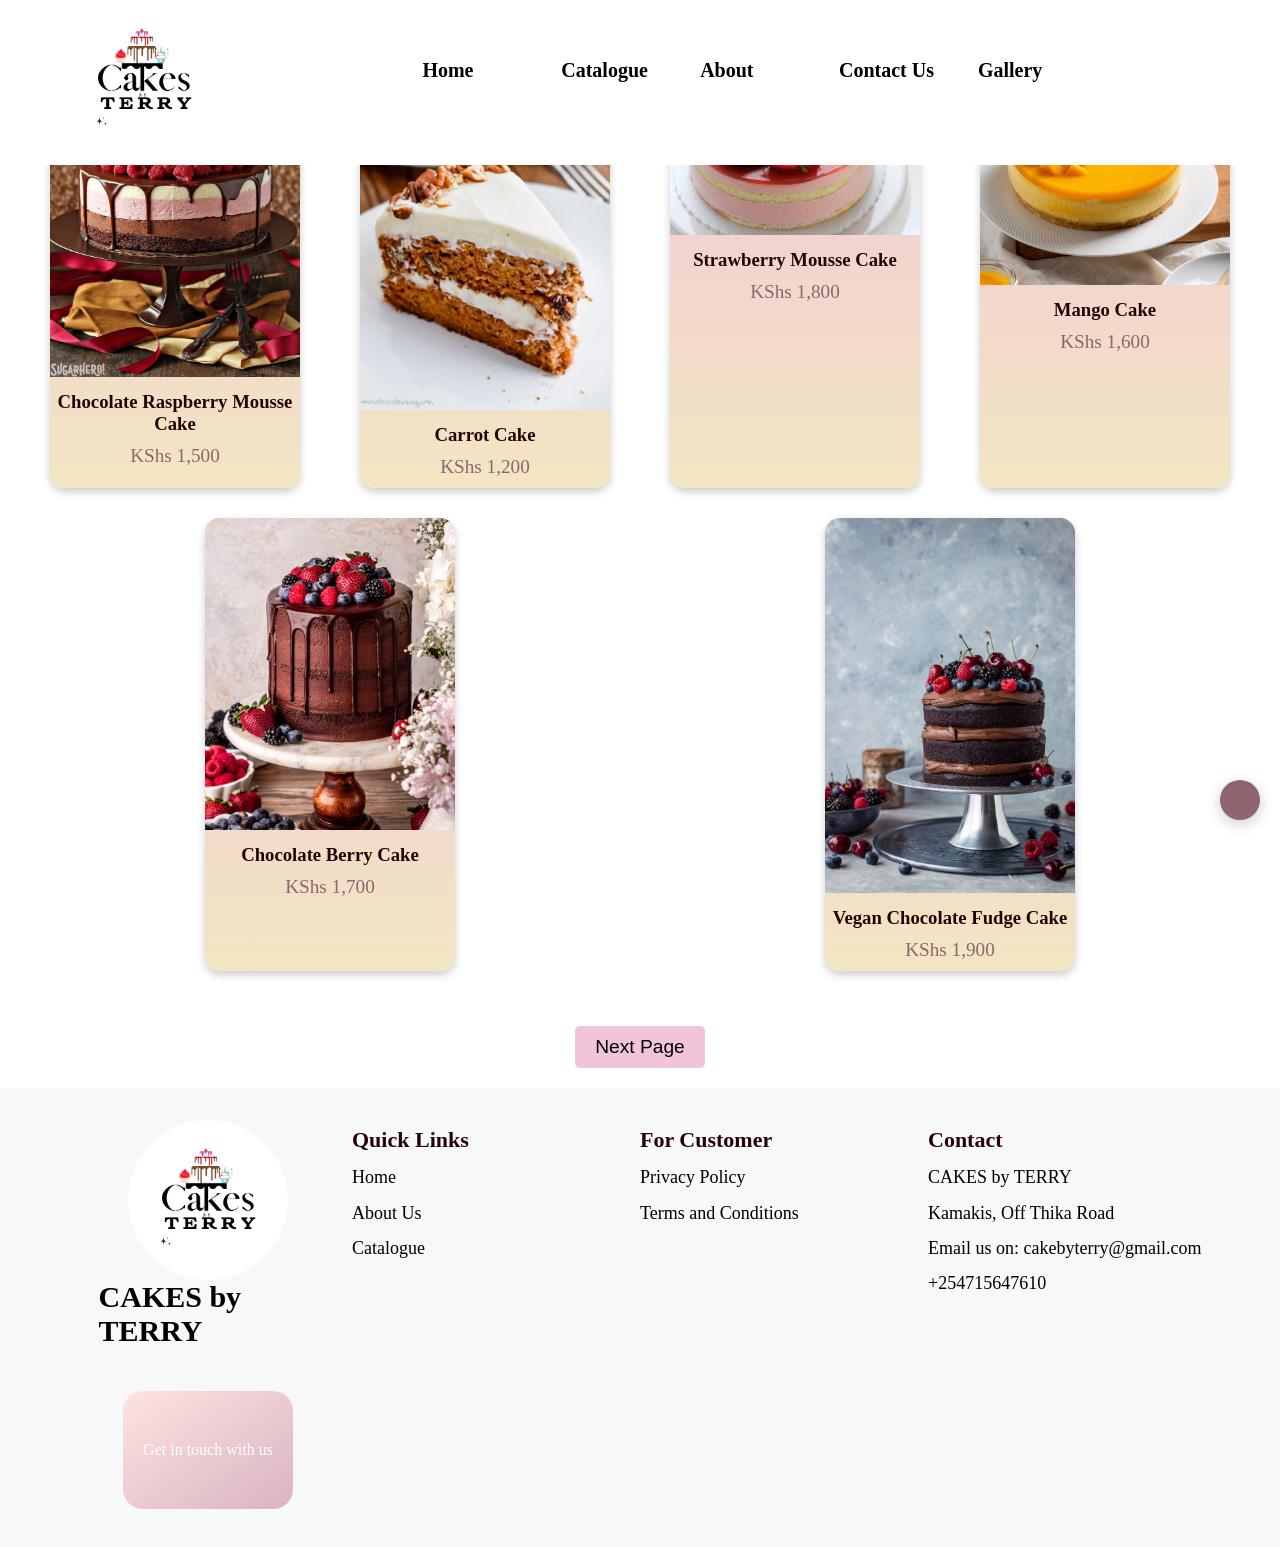
<file: gallery.html>
<!DOCTYPE html>
<html lang="en">
<head>
    <meta charset="UTF-8">
    <meta name="viewport" content="width=device-width, initial-scale=1.0">
    <title>Gallery - CAKES by TERRY</title>
    <link rel="stylesheet" href="style.css">
    <style>
        .gallery-container {
            display: flex;
            flex-wrap: wrap;
            justify-content: space-around;
            padding: 20px;
        }
        .gallery-card {
            background: linear-gradient(to bottom, #F2C4DA, #F2E6C2);
            border-radius: 15px;
            margin: 15px;
            width: 250px; /* Reduced size */
            overflow: hidden;
            box-shadow: 0 4px 8px rgba(0, 0, 0, 0.2);
            transition: transform 0.3s;
        }
        .gallery-card:hover {
            transform: scale(1.05);
        }
        .gallery-card img {
            width: 100%;
            height: auto;
        }
        .gallery-card h3 {
            text-align: center;
            font-family: 'Playful', cursive;
            color: #260303;
            margin: 10px 0;
        }
        .gallery-card p {
            text-align: center;
            font-size: 1.2rem;
            color: #8C656F;
            margin: 10px 0;
        }
        .fixed-navbar {
            position: fixed;
            top: 0;
            width: 100%;
            background-color: white;
            z-index: 1000;
        }
        .next-page-button {
            display: block;
            margin: 20px auto;
            padding: 10px 20px;
            background-color: #F2C4DA;
            border: none;
            border-radius: 5px;
            cursor: pointer;
            font-size: 1.2rem;
        }
    </style>
</head>
<body>
    <header class="fixed-navbar">
        <a href="#"><img id="logo" src="./CakesByTerryLogo.jpeg" alt="CAKES by TERRY"></a>
        <nav>
            <ul>
                <li class="nav-links"><a class="links" href="index.html">Home</a></li>
                <li class="nav-links"><a class="links" href="#Catalogue">Catalogue</a></li>
                <li class="nav-links"><a class="links" href="#home">About</a></li>
                <li class="nav-links"><a class="links" href="#contact-us">Contact Us</a></li>
                <li class="nav-links"><a class="links" href="gallery.html">Gallery</a></li>
            </ul>
        </nav>
    </header>
    <div class="gallery-container">
        <div class="gallery-card">
            <img src="images/cakes/Chocolate Raspberry Mousse Cake.jpeg" alt="Chocolate Raspberry Mousse Cake">
            <h3>Chocolate Raspberry Mousse Cake</h3>
            <p>KShs 1,500</p>
        </div>
        <div class="gallery-card">
            <img src="images/cakes/Carrot Cake.jpeg" alt="Carrot Cake">
            <h3>Carrot Cake</h3>
            <p>KShs 1,200</p>
        </div>
        <div class="gallery-card">
            <img src="images/cakes/Strawberry Mousse Cake.jpeg" alt="Strawberry Mousse Cake">
            <h3>Strawberry Mousse Cake</h3>
            <p>KShs 1,800</p>
        </div>
        <div class="gallery-card">
            <img src="images/cakes/Mango Cake.jpeg" alt="Mango Cake">
            <h3>Mango Cake</h3>
            <p>KShs 1,600</p>
        </div>
        <div class="gallery-card">
            <img src="images/cakes/Chocolate Berry Cake.jpeg" alt="Chocolate Berry Cake">
            <h3>Chocolate Berry Cake</h3>
            <p>KShs 1,700</p>
        </div>
        <div class="gallery-card">
            <img src="images/cakes/Vegan Chocolate Fudge Cake.jpeg" alt="Vegan Chocolate Fudge Cake">
            <h3>Vegan Chocolate Fudge Cake</h3>
            <p>KShs 1,900</p>
        </div>
    </div>
    <button class="next-page-button" onclick="loadMoreCards()">Next Page</button>
    <div class="floating-chatbot">
        <div class="chat-icon">
            <i class="fa-solid fa-comments"></i>
        </div>
        <div class="chat-window" style="display: none;">
            <div class="chat-header">
                <h4>Chat with us!</h4>
                <button class="close-chat">X</button>
            </div>
            <div class="chat-body">
                <p>Hello! How can we help you today?</p>
            </div>
            <input type="text" placeholder="Type your message..." />
        </div>
    </div>
    <footer>
        <div class="footer-div main-footer-div">
            <img id="logo" src="./CakesByTerryLogo.jpeg" alt="CAKES by TERRY">
            <h4>CAKES by TERRY</h4>
            <div class="icon-collections">
                <div class="icon">
                    <a target="_blank" href="https://www.tiktok.com/@cakesbyterry">
                        <i class="fa-brands fa-tiktok brands"></i>
                    </a>
                </div>
                <div class="icon">
                    <a target="_blank" href="https://www.facebook.com/terriey.mike">
                        <i class="fa-brands fa-facebook-f brands"></i>
                    </a>
                </div>
                <div class="icon">
                    <a target="_blank" href="https://www.instagram.com/cakesbyterry/p/DCmmBsPuMpA/">
                        <i class="fa-brands fa-instagram brands"></i>
                    </a>
                </div>
                <div class="icon">
                    <a target="_blank" href="https://wa.me/254715647610">
                        <i class="fa-brands fa-whatsapp brands"></i>
                    </a>
                </div>
                <div class="icon">
                    <a target="_blank" href="mailto:cakebyterry@gmail.com">
                        <i class="fa-regular fa-envelope brands"></i>
                    </a>
                </div>
            </div>
            <a id="contact-us" class="cart contact-us" href="#contact-us">Get in touch with us</a>
        </div>
        <div class="footer-div">
            <li class=" main">Quick Links</li>
            <li><a href="#home">Home</a></li>
            <li><a href="#home">About Us</a></li>
            <li><a href="/cakes.pdf" target="_blank">Catalogue</a></li> 
        </div>
        <div class="footer-div">
            <li class=" main">For Customer</li>
            <li><a href="privacy-policy.html" target="_blank">Privacy Policy</a></li>
            <li><a href="terms-and-conditions.html" target="_blank">Terms and Conditions</a></li>
        </div>
        <div class="footer-div">
            <li class="main">Contact</li>
            <li><i class="fa-solid fa-cake-candles cake-icon"></i> <span class="highlight">CAKES by TERRY</span></li>
            <li><i class="fa-solid fa-location-dot location-icon"></i> Kamakis, Off Thika Road</li>
            <li><i class="fa-solid fa-envelope email-icon"></i> Email us on: <a href="mailto: cakebyterry@gmail.com" class="highlight">cakebyterry@gmail.com</a></li>
            <li><i class="fa-solid fa-phone phone-icon"></i> <a href="tel:+254715647610" class="highlight">+254715647610</a></li>
        </div>
    </footer>
    <script>
        document.addEventListener('DOMContentLoaded', function() {
            const chatIcon = document.querySelector('.chat-icon');
            const chatWindow = document.querySelector('.chat-window');
            const closeChatButton = document.querySelector('.close-chat');

            chatIcon.addEventListener('click', function() {
                chatWindow.style.display = chatWindow.style.display === 'none' ? 'block' : 'none';
            });

            closeChatButton.addEventListener('click', function() {
                chatWindow.style.display = 'none';
            });
        });

        function loadMoreCards() {
            // Logic to load more cards (3 additional cards)
            const newCards = `
                <div class="gallery-card">
                    <img src="images/cakes/White Chocolate Blueberry Cheesecake.jpeg" alt="White Chocolate Blueberry Cheesecake">
                    <h3>White Chocolate Blueberry Cheesecake</h3>
                    <p>KShs 2,000</p>
                </div>
                <div class="gallery-card">
                    <img src="images/cakes/Simple Chocolate Fudge Cake.jpeg" alt="Simple Chocolate Fudge Cake">
                    <h3>Simple Chocolate Fudge Cake</h3>
                    <p>KShs 1,800</p>
                </div>
                <div class="gallery-card">
                    <img src="images/cakes/Chocolate Berry Cake.jpeg" alt="Chocolate Berry Cake">
                    <h3>Chocolate Berry Cake</h3>
                    <p>KShs 1,700</p>
                </div>
            `;
            document.querySelector('.gallery-container').insertAdjacentHTML('beforeend', newCards);
        }
    </script>
</body>
</html>
</file>
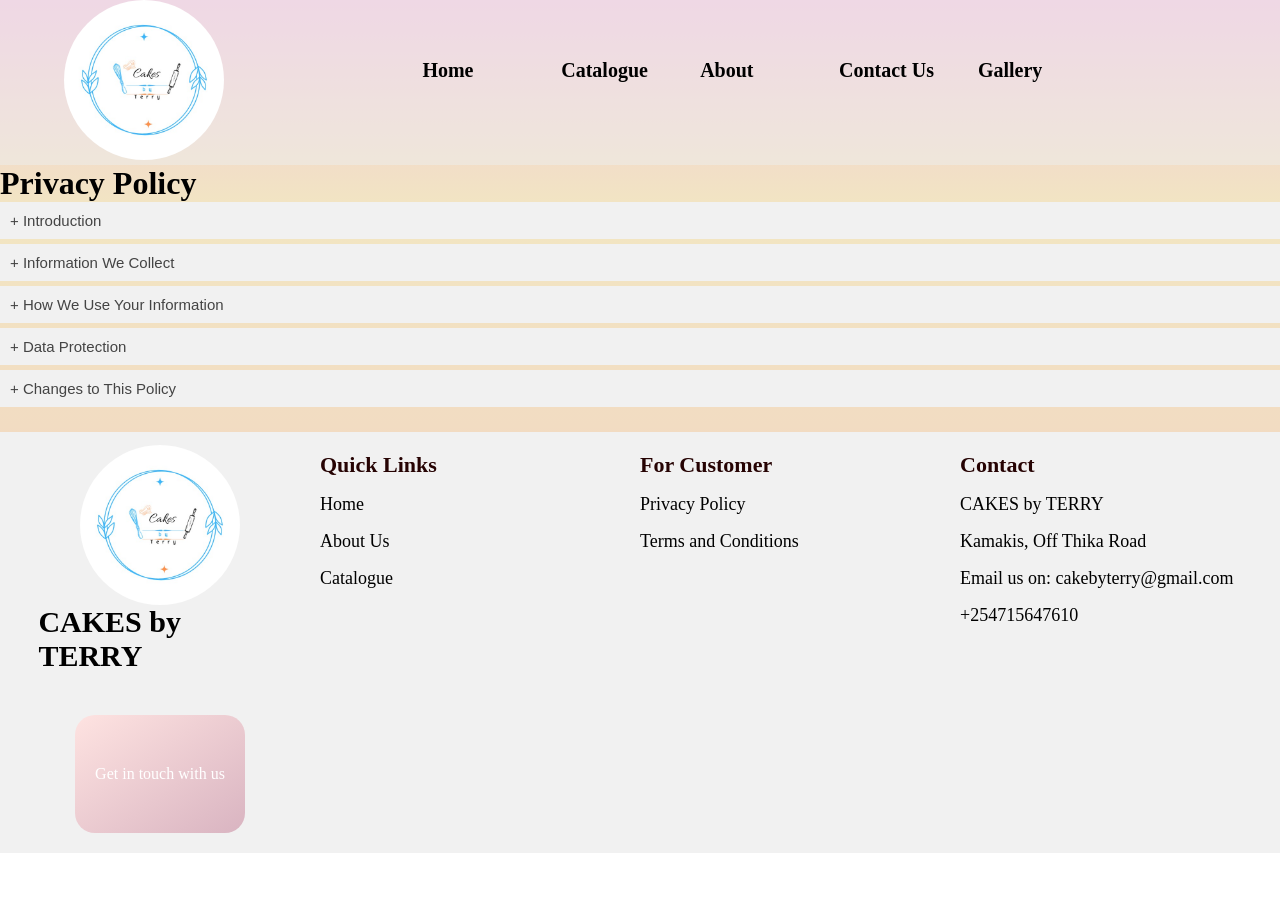
<file: privacy-policy.html>
<!DOCTYPE html>
<html lang="en">
<head>
    <meta charset="UTF-8">
    <meta name="viewport" content="width=device-width, initial-scale=1.0">
    <title>Privacy Policy - CAKES by TERRY</title>
    <link rel="stylesheet" href="./style.css">
    <style>
        .collapsible {
            background-color: #f1f1f1;
            color: #444;
            cursor: pointer;
            padding: 10px;
            width: 100%;
            border: none;
            text-align: left;
            outline: none;
            font-size: 15px;
            transition: background-color 0.3s ease;
            margin-bottom: 5px; /* Space between buttons */
        }

        .active, .collapsible:hover {
            background-color: #ccc;
        }

        .content {
            padding: 0 18px;
            display: none;
            overflow: hidden;
            background-color: #f9f9f9;
            margin-bottom: 10px; /* Space below content */
        }

        footer {
            margin-top: 20px; /* Space above footer */
            padding: 20px 0; /* Padding for footer */
            background-color: #f1f1f1; /* Footer background */
        }
    </style>
</head>
<body>
    <div id="container">
        <header>
            <a href="#"><img id="logo" src="./images/logo.jpeg" alt="CAKES by TERRY"></a>
            <nav>
                <ul>
                    <li class="nav-links"><a class="links" href="#home">Home</a></li>
                    <li class="nav-links"><a class="links" href="#Catalogue">Catalogue</a></li>
                    <li class="nav-links"><a class="links" href="#home">About</a></li>
                    <li class="nav-links"><a class="links" href="#contact-us">Contact Us</a></li>
                    <li class="nav-links"><a class="links" href="#home">Gallery</a></li>
                </ul>
            </nav>
        </header>
        <main>
            <h1>Privacy Policy</h1>
            <button class="collapsible">+ Introduction</button>
            <div class="content">
                <p>This Privacy Policy explains how we collect, use, and protect your information when you visit our website.</p>
            </div>
            <button class="collapsible">+ Information We Collect</button>
            <div class="content">
                <p>We may collect personal information such as your name, email address, and contact details when you place an order or contact us.</p>
            </div>
            <button class="collapsible">+ How We Use Your Information</button>
            <div class="content">
                <p>Your information may be used to process your orders, improve our services, and communicate with you.</p>
            </div>
            <button class="collapsible">+ Data Protection</button>
            <div class="content">
                <p>We take appropriate security measures to protect your personal information from unauthorized access or disclosure.</p>
            </div>
            <button class="collapsible">+ Changes to This Policy</button>
            <div class="content">
                <p>We may update this Privacy Policy from time to time. We will notify you of any changes by posting the new policy on this page.</p>
            </div>
        </main>
        <footer>
            <div class="footer-div main-footer-div">
                <img id="logo" src="./images/logo.jpeg" alt="CAKES by TERRY">
                <h4>CAKES by TERRY</h4>
                <div class="icon-collections">
                    <div class="icon">
                        <a target="_blank" href="https://www.tiktok.com/@cakesbyterry">
                            <i class="fa-brands fa-tiktok brands"></i>
                        </a>
                    </div>
                    <div class="icon">
                        <a target="_blank" href="https://www.facebook.com/terriey.mike">
                            <i class="fa-brands fa-facebook-f brands"></i>
                        </a>
                    </div>
                    <div class="icon">
                        <a target="_blank" href="https://www.instagram.com/cakesbyterry/p/DCmmBsPuMpA/">
                            <i class="fa-brands fa-instagram brands"></i>
                        </a>
                    </div>
                    <div class="icon">
                        <a target="_blank" href="https://wa.me/254715647610">
                            <i class="fa-brands fa-whatsapp brands"></i>
                        </a>
                    </div>
                    <div class="icon">
                        <a target="_blank" href="mailto:cakebyterry@gmail.com">
                            <i class="fa-regular fa-envelope brands"></i>
                        </a>
                    </div>
                </div>
                <a id="contact-us" class="cart contact-us" href="#contact-us">Get in touch with us</a>
            </div>
            <div class="footer-div">
                <li class=" main">Quick Links</li>
                <li><a href="#home">Home</a></li>
                <li><a href="#home">About Us</a></li>
                <li><a href="/cakes.pdf" target="_blank">Catalogue</a></li> 
            </div>
            <div class="footer-div">
                <li class=" main">For Customer</li>
                <li><a href="privacy-policy.html" target="_blank">Privacy Policy</a></li>
                <li><a href="terms-and-conditions.html" target="_blank">Terms and Conditions</a></li>
            </div>
            <div class="footer-div">
                <li class="main">Contact</li>
                <li><i class="fa-solid fa-cake-candles cake-icon"></i> <span class="highlight">CAKES by TERRY</span></li>
                <li><i class="fa-solid fa-location-dot location-icon"></i> Kamakis, Off Thika Road</li>
                <li><i class="fa-solid fa-envelope email-icon"></i> Email us on: <a href="mailto: cakebyterry@gmail.com" class="highlight">cakebyterry@gmail.com</a></li>
                <li><i class="fa-solid fa-phone phone-icon"></i> <a href="tel:+254715647610" class="highlight">+254715647610</a></li>
            </div>
        </footer>
    </div>
    <script>
        var coll = document.getElementsByClassName("collapsible");
        for (let i = 0; i < coll.length; i++) {
            coll[i].addEventListener("click", function() {
                this.classList.toggle("active");
                var content = this.nextElementSibling;
                if (content.style.display === "block") {
                    content.style.display = "none";
                } else {
                    content.style.display = "block";
                }
            });
        }
    </script>
</body>
</html>
</file>
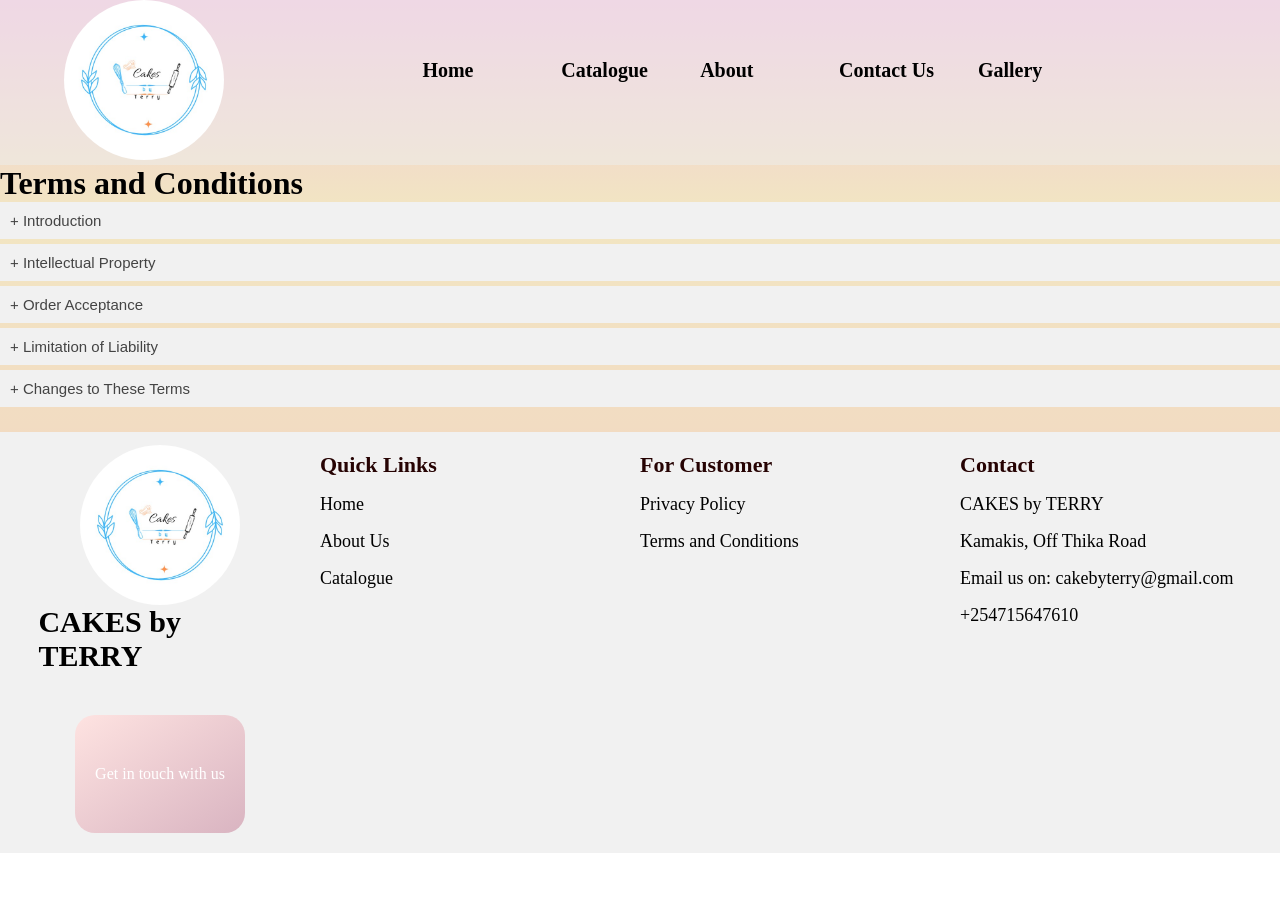
<file: terms-and-conditions.html>
<!DOCTYPE html>
<html lang="en">
<head>
    <meta charset="UTF-8">
    <meta name="viewport" content="width=device-width, initial-scale=1.0">
    <title>Terms and Conditions - CAKES by TERRY</title>
    <link rel="stylesheet" href="./style.css">
    <style>
        .collapsible {
            background-color: #f1f1f1;
            color: #444;
            cursor: pointer;
            padding: 10px;
            width: 100%;
            border: none;
            text-align: left;
            outline: none;
            font-size: 15px;
            transition: background-color 0.3s ease;
            margin-bottom: 5px; /* Space between buttons */
        }

        .active, .collapsible:hover {
            background-color: #ccc;
        }

        .content {
            padding: 0 18px;
            display: none;
            overflow: hidden;
            background-color: #f9f9f9;
            margin-bottom: 10px; /* Space below content */
        }

        footer {
            margin-top: 20px; /* Space above footer */
            padding: 20px 0; /* Padding for footer */
            background-color: #f1f1f1; /* Footer background */
        }
    </style>
</head>
<body>
    <div id="container">
        <header>
            <a href="#"><img id="logo" src="./images/logo.jpeg" alt="CAKES by TERRY"></a>
            <nav>
                <ul>
                    <li class="nav-links"><a class="links" href="#home">Home</a></li>
                    <li class="nav-links"><a class="links" href="#Catalogue">Catalogue</a></li>
                    <li class="nav-links"><a class="links" href="#home">About</a></li>
                    <li class="nav-links"><a class="links" href="#contact-us">Contact Us</a></li>
                    <li class="nav-links"><a class="links" href="#home">Gallery</a></li>
                </ul>
            </nav>
        </header>
        <main>
            <h1>Terms and Conditions</h1>
            <button class="collapsible">+ Introduction</button>
            <div class="content">
                <p>These terms and conditions outline the rules and regulations for the use of CAKES by TERRY's website.</p>
            </div>
            <button class="collapsible">+ Intellectual Property</button>
            <div class="content">
                <p>All content, trademarks, and other intellectual property on this website are owned by CAKES by TERRY.</p>
            </div>
            <button class="collapsible">+ Order Acceptance</button>
            <div class="content">
                <p>We reserve the right to refuse or cancel any order for reasons including but not limited to product availability, errors in the description or price, or fraud.</p>
            </div>
            <button class="collapsible">+ Limitation of Liability</button>
            <div class="content">
                <p>CAKES by TERRY shall not be liable for any indirect, incidental, or consequential damages arising from the use of our website.</p>
            </div>
            <button class="collapsible">+ Changes to These Terms</button>
            <div class="content">
                <p>We may update these terms and conditions from time to time. We will notify you of any changes by posting the new terms on this page.</p>
            </div>
        </main>
        <footer>
            <div class="footer-div main-footer-div">
                <img id="logo" src="./images/logo.jpeg" alt="CAKES by TERRY">
                <h4>CAKES by TERRY</h4>
                <div class="icon-collections">
                    <div class="icon">
                        <a target="_blank" href="https://www.tiktok.com/@cakesbyterry">
                            <i class="fa-brands fa-tiktok brands"></i>
                        </a>
                    </div>
                    <div class="icon">
                        <a target="_blank" href="https://www.facebook.com/terriey.mike">
                            <i class="fa-brands fa-facebook-f brands"></i>
                        </a>
                    </div>
                    <div class="icon">
                        <a target="_blank" href="https://www.instagram.com/cakesbyterry/p/DCmmBsPuMpA/">
                            <i class="fa-brands fa-instagram brands"></i>
                        </a>
                    </div>
                    <div class="icon">
                        <a target="_blank" href="https://wa.me/254715647610">
                            <i class="fa-brands fa-whatsapp brands"></i>
                        </a>
                    </div>
                    <div class="icon">
                        <a target="_blank" href="mailto:cakebyterry@gmail.com">
                            <i class="fa-regular fa-envelope brands"></i>
                        </a>
                    </div>
                </div>
                <a id="contact-us" class="cart contact-us" href="#contact-us">Get in touch with us</a>
            </div>
            <div class="footer-div">
                <li class=" main">Quick Links</li>
                <li><a href="#home">Home</a></li>
                <li><a href="#home">About Us</a></li>
                <li><a href="/cakes.pdf" target="_blank">Catalogue</a></li> 
            </div>
            <div class="footer-div">
                <li class=" main">For Customer</li>
                <li><a href="privacy-policy.html" target="_blank">Privacy Policy</a></li>
                <li><a href="terms-and-conditions.html" target="_blank">Terms and Conditions</a></li>
            </div>
            <div class="footer-div">
                <li class="main">Contact</li>
                <li><i class="fa-solid fa-cake-candles cake-icon"></i> <span class="highlight">CAKES by TERRY</span></li>
                <li><i class="fa-solid fa-location-dot location-icon"></i> Kamakis, Off Thika Road</li>
                <li><i class="fa-solid fa-envelope email-icon"></i> Email us on: <a href="mailto: cakebyterry@gmail.com" class="highlight">cakebyterry@gmail.com</a></li>
                <li><i class="fa-solid fa-phone phone-icon"></i> <a href="tel:+254715647610" class="highlight">+254715647610</a></li>
            </div>
        </footer>
    </div>
    <script>
        var coll = document.getElementsByClassName("collapsible");
        for (let i = 0; i < coll.length; i++) {
            coll[i].addEventListener("click", function() {
                this.classList.toggle("active");
                var content = this.nextElementSibling;
                if (content.style.display === "block") {
                    content.style.display = "none";
                } else {
                    content.style.display = "block";
                }
            });
        }
    </script>
</body>
</html>
</file>
<file: style.css>
* {
    margin: 0;
    padding: 0;
    box-sizing: border-box;
}

#container {
    width: 100%;
    position: relative;
    background: linear-gradient(to bottom,#F2C4DA,#F2E6C2,#F2DCC2,#F2BBBB,#F2D5D5);
    background-repeat: no-repeat;
    height: 100%;
}

/* uparrow */
.up-arrow {
    position: fixed;
    right: 3%;
    bottom: 5%;
    z-index: 1;
    background-color: #260303;
    padding: 20px;
    border-radius: 50%;
}

.up-arrow i {
    color: white;
    font-size: 20px;
}

/* nav-bar */
header {
    position: relative;
    display: flex;
    flex-direction: row;
    justify-content: space-between;
    align-items: center;
    width: 100%;
    padding: 0px 5% 0px 5%;
    background-color: #ebf0f272;
}
header.fixed-navbar {
    position: fixed;
    top: 0;
    left: 0;
    width: 100%;
    z-index: 1000; /* Ensure it stays above other content */
}

#logo {
    border-radius: 50%;
    width: 10rem;
    object-fit: cover;
}

#check {
    display: none;
}

.icons {
    font-size: 2.4rem;
    color: #8C656F;
    font-weight: 600;
    position: absolute;
    right: 5%;
    cursor: pointer;
    display: none;
}

nav {
    margin-top: -2%;
    width: 100%;
    display: flex;
    justify-content: space-evenly;
    align-items: center;
    gap: 2%;
}

ul {
    display: flex;
    width: 70%;
    justify-content: space-evenly;
    margin-left: 10%;
}

.nav-links {
    width: 100%;
    list-style: none;
}

header a {
    text-decoration: none;
    color: black;
    font-weight: 600;
    font-size: 20px;
    font-family: 'Playful', cursive; /* Apply Playful font */
}

.links:hover {
    color: #D9B4C1;
}
.cart-container {
    width: 30%;
    display: flex;
    flex-direction: row;
    align-items: center;
    justify-content: space-evenly;
}

.cart-icon {
    font-size: 15px;
    margin-right: 3px;
}

.cart {
    text-align: center;
    padding: 0.5rem 1.5rem;
    border-radius: 20px;
    background-color: #8C656F;
    color: white;
    transition: color 0.5s, background-color 0.5s;
}

.cart:hover {
    background-color: #D9B4C1;
    color: #8C656F;
}

/* Home section */
#home {
    width: 100%;
    position: relative;
    display: flex;
    flex-wrap: wrap-reverse;
    padding: 0px 5% 10% 0px;
}

.home-div {
    flex: 50%;
    position: relative;
}

#home-div {
    padding: 15% 5% 0px 15%;
}

.home-div>h1 {
    font-size: 80px;
    color: #260303;
    margin-bottom: 10%;
    font-family: 'Playful', cursive; /* Apply Playful font */
}

.home-div>p {
    width: 80%;
    text-align: justify;
    margin-bottom: 20%;
    font-family: 'Playful', cursive; /* Apply Playful font */
}

.home-div>.order {
    text-decoration: none;
    color: #260303;
    background-color:#D9B4C1;
    padding: 1rem 2rem;
    border-radius: 30px;
    font-size: 20px;
    font-weight: 600;
    font-family: 'Playful', cursive; /* Apply Playful font */
}

.home-div>.order:hover {
    background-color: #8C656F;
    color: #EBF0F2;
    border: 1px solid #D9B4C1;
}

.home-div>.back-img {
    position: absolute;
    width: 90%;
    top: 7%;
    right: 10%;
    transition: right 1s, top 1s;
}

.home-div:hover .back-img {
    position: absolute;
    right: 15%;
    top: 5%;
}

.home-div>.front-img {
    position: absolute;
    top: 10%;
    right: 2%;
    z-index: 1;
    width: 100%;
    transition: right 1s, top 1s;
}

.home-div:hover .front-img {
    right: 1%;
    top: 5%;
}

/* Catalogue section */
#Catalogue {
    width: 100%;
    height: 40%;
    display: flex;
    flex-direction: row;
    justify-content: center;
    align-items: center;
    flex-wrap: wrap;
}

.Catalogue-heading {
    width: 40%;
    padding: 0px 14%;
}

.catalogue-section>h1 {
    font-size: 80px;
    font-family: 'Playful', cursive; /* Apply Playful font */
}

.catalogue-section>h4 {
    color: #BFA450;
    font-size: 19px;
    margin-top: 2rem;
    font-family: 'Playful', cursive; /* Apply Playful font */
}

.Catalogue {
    width: 60%;
    position: relative;
    display: flex;
    align-items: center;
    justify-content: center;
}

.images {
    display: flex;
    flex-wrap: wrap;
    justify-content: space-around;
}

.image-item {
    width: 100px;
    height: 300px;
    background-image:linear-gradient(135deg, #feada6, rgb(255 255 255 / 0%)), url("./images/cakes/Chocolate\ Raspberry\ Mousse\ Cake.jpeg");
    background-repeat: no-repeat;
    background-position: center;
    background-size: cover;
    transition: all 1s;
    border-radius: 20px;
    position: relative;
    cursor: pointer;
    margin: 1rem;
}

.image-item:nth-child(2) {
    background-image:linear-gradient(135deg, #feada6, rgb(255 255 255 / 0%)), url("./images/cookies/Double\ Chocolate\ Chip\ Cookies.jpeg");
}

.image-item:nth-child(2):hover {
    background-image:none, url("./images/cookies/Double\ Chocolate\ Chip\ Cookies.jpeg");
}

.image-item:nth-child(3) {
    background-image:linear-gradient(135deg, #feada6, rgb(255 255 255 / 0%)), url("./images/cupcakes/Vegan\ Chocolate\ Cupcakes.jpeg");
}

.image-item:nth-child(3):hover {
    background-image:none, url("./images/cupcakes/Vegan\ Chocolate\ Cupcakes.jpeg");
}

.image-item:nth-child(4) {
    background-image:linear-gradient(135deg, #feada6, rgb(255 255 255 / 0%)), url("./images/brownies/Red\ Velvet\ Cheesecake\ Brownies.jpeg");
}

.image-item:nth-child(4):hover {
    background-image:none, url("./images/brownies/Red\ Velvet\ Cheesecake\ Brownies.jpeg");
}

.image-item:nth-child(5) {
    background-image:linear-gradient(135deg, #feada6, rgb(255 255 255 / 0%)), url("./images/others/Mᴀᴄᴀʀʀᴏɴs.jpeg");
}

.image-item:nth-child(5):hover {
    background-image:none, url("./images/others/Mᴀᴄᴀʀʀᴏɴs.jpeg");
}

.image-item a {
    opacity: 0;
    color: white;
    position: absolute;
    bottom: 2px;
    left: 50%;
    font-size: 2rem;
    transition: all 0.5s;
    font-family: sans-serif;
    transform: translate(-50%, -50%);
    text-decoration: none;
}

.image-item:hover {
    width: 300px;
    height: 300px;
    background-image:none, url("./images/cakes/Chocolate\ Raspberry\ Mousse\ Cake.jpeg");
}

.image-item:hover a {
    position: absolute;
    bottom: 2px;
    left: 50%;
    opacity: 1;
    z-index: 2;
    transition: all 0.4s;
    transform: translate(-50%, -50%);
}

.image-item>a:hover {
    background: -webkit-linear-gradient(#eee 20%, #dc5f5f 80%);
    -webkit-background-clip: text;
    -webkit-text-fill-color: transparent;
}

.image-item:hover::after {
    content: '';
    position: absolute;
    bottom: 0;
    left: 0;
    width: 100%;
    height: 120px;
    border-radius: 20px;
    transition: all 0.4s;
    background-image: linear-gradient(0deg, #e65b00, rgb(255 255 255 / 0%));
}

/* cakes-section */
.product-section {
    width: 100%;
    overflow: hidden;
}

.cake-heading {
    width: 100%;
    padding: 2% 15%;
    display: flex;
    justify-content: space-between;
    align-items: center;
}

.cake-heading h1 {
    font-size: 50px;
    color: #260303;
    font-family: 'Playful', cursive; /* Apply Playful font */
}

.cake-heading h1 span {
    font-size: 20px;
    color: #c1a142;
}

.cake-heading a {
    display: flex;
    align-items: center;
    justify-content: center;
    width: 50px;
    height: 50px;
    border-radius: 50px;
    border: 2px solid #D9B4C1;
    background-color: #D9B4C1;
    color: #fff;
    transition: width 0.7s;
    position: relative;
    overflow: hidden;
    text-align: center;
    font-family: 'Playful', cursive; /* Apply Playful font */
}

.cake-heading>a:hover {
    width: 180px;
    transition: width 0.7s;
}

.cake-heading>a>i {
    transition: opacity 0.5s;
}

.cake-heading a:hover i {
    opacity: 0;
}

.cake-heading>a>span {
    opacity: 0;
    transition: opacity .5s;
    position: absolute;
    width: 100%;
    left: 0;
    font-size: 20px;
    text-align: center;
    display: flex;
    align-items: center;
    justify-content: center;
}

.cake-heading>a:hover span {
    opacity: 1;
}

.cake-slider {
    width: 100%;
    padding: 2% 10%;
    display: flex;
    justify-content: space-evenly;
    align-items: center;
    flex-wrap: wrap;
    overflow: hidden;
    position: relative;
    scroll-behavior: smooth;
}

.slides-div {
    margin-top: 2%;
    position: relative;
    width: 180px;
    height: 250px;
    border-radius: 20px;
    overflow: hidden;
    cursor: pointer;
    box-shadow: rgba(255, 0, 0, 0.308) 0px 10px 20px;
}

.slides-div > * {
    grid-area: 1/1;
    transition: .4s;
}

.slides-div img {
    width: 100%;
    height: 100%;
    object-fit: cover;
    border-radius: 20px;
    position: absolute;
    top: 0;
    left: 0;
    z-index: 0;
    transition: all 1s;
}

.slides-div::before {
    content: '';
    position: absolute;
    top: 0;
    left: 0;
    width: 100%;
    height: 100%;
    background: linear-gradient(135deg, rgba(254, 173, 166, 0.39), rgba(255, 255, 255, 0.253));
    opacity: 0;
    transition: opacity 0.4s;
    z-index: 1;
}

.slides-div .img-details {
    position: absolute;
    bottom: 30%;
    left: 0;
    width: 100%;
    padding: .75rem;
    z-index: 2;
}

.slides-div a {
    display: block;
    font-family: sans-serif;
    font-size: 1.05rem;
    font-weight: bold;
    color: transparent;
    border-radius: 20px;
    text-align: center;
    padding: .75rem;
    transition: all 0.4s;
    opacity: 0;
    text-decoration: none;
}

.slides-div:hover img {
    box-shadow: 0 0 0 2px #8c656f51, 8px 8px 0 0 #8c656f51;
    transform: scale(1.3);
}

.slides-div:hover a {
    color: #260303;
    opacity: 1;
}

.slides-div a:hover {
    text-decoration: underline;
}

.slides-div:hover::before {
    opacity: 1;
}

#contact-us {
    padding: 50px 20px;
    background: linear-gradient(to bottom right, #FEE3E1, #D9B4C1);
    text-align: center;
    font-family: 'Playful', cursive; /* Apply Playful font */
}

.contact-us-container {
    max-width: 600px;
    margin: 0 auto;
    padding: 20px;
    background-color: #fff;
    box-shadow: 0 8px 15px rgba(0, 0, 0, 0.1);
    border-radius: 10px;
}

.contact-us-container h1 {
    font-size: 2.5rem;
    color: #B23A48;
    margin-bottom: 10px;
    font-family: 'Playful', cursive; /* Apply Playful font */
}

.contact-us-container p {
    font-size: 1.1rem;
    color: #666;
    margin-bottom: 20px;
    font-family: 'Playful', cursive; /* Apply Playful font */
}

.contact-form {
    display: flex;
    flex-direction: column;
    gap: 15px;
}

.contact-form label {
    text-align: left;
    font-size: 1rem;
    color: #B23A48;
}

.contact-form input,
.contact-form textarea {
    width: 100%;
    padding: 10px;
    border: 1px solid #ddd;
    border-radius: 5px;
    font-size: 1rem;
    box-shadow: inset 0 1px 3px rgba(0, 0, 0, 0.1);
}

.contact-form input:focus,
.contact-form textarea:focus {
    outline: none;
    border-color: #B23A48;
    box-shadow: 0 0 5px rgba(178, 58, 72, 0.3);
}

.contact-form .submit-btn {
    padding: 12px 20px;
    background-color: #B23A48;
    color: #fff;
    border: none;
    border-radius: 25px;
    cursor: pointer;
    font-size: 1rem;
    transition: all 0.3s;
}

.contact-form .submit-btn:hover {
    background-color: #A02040;
    transform: scale(1.05);
}

.contact-us-background {
    position: relative;
    background-image: url('cake-pattern.png'); /* Replace with a cake-related background image */
    background-size: cover;
    background-repeat: no-repeat;
}

/* footer */
footer {
    display: flex;
    flex-direction: row;
    justify-content: space-between;
    flex-wrap: wrap;
    padding: 3% 5% 3% 5%;
    background-color: #ebf0f272;
    font-family: 'Playful', cursive; /* Apply Playful font */
}

.footer-div {
    display: flex;
    flex-direction: column;
    flex: 25%;
}

.main-footer-div {
    padding: 0px 3%;
    align-items: center;
}

.footer-div>img {
    text-align: center;
    margin-top: -3%;
}

.footer-div>h4 {
    font-size: 30px;
    font-family: 'Playful', cursive; /* Apply Playful font */
}

.icon-collections {
    width: 100%;
    display: flex;
    flex-direction: row;
    justify-content: space-between;
    flex-wrap: wrap;
}

.icon {
    width: 40px;
    height: 40px;
    border-radius: 50%;
    display: flex;
    align-items: center;
    justify-content: center;
}

.icon:hover {
    background-color: #BFA450;
}

.brands {
    color: #260303;
}

.icon:hover .brands {
    color: white;
}

.contact-us {
    text-decoration: none;
    font-size: 1rem;
    margin-top: 1%;
}

.footer-div li {
    list-style: none;
    margin-bottom:5%;
    color: black;
    font-size: 18px;
    font-family: 'Playful', cursive; /* Apply Playful font */
}

.footer-div .main {
    font-size: 22px;
    font-weight: 600;
    color: #260303;
}

.footer-div>li>a {
    text-decoration: none;
    color: black;
    font-size: 18px;
}

.footer-div>li>a:hover {
    color: #D9B4C1;
}

.footer-div>li>a>i {
    margin-right: 0.5rem;
}

/* break points : based on width
    480px - sm, 768px - md, 992px - lg, 1280px - xl
*/

::-webkit-scrollbar {
    width: 10px;
    border-radius: 10px;
}

::-webkit-scrollbar-track {
    background-color: beige;
}

::-webkit-scrollbar-thumb {
    background-color:#F2BBBB;
    border-radius: 10px;
}

@media (max-width:1200px) {
    .icons {
        display: flex;
    }

    #close {
        display: none;
    }

    #check:checked~.icons #menu {
        display: none;   
    }

    #check:checked~.icons #close {
        display: block;   
    }

    nav {
        display: none;
        position: absolute;
        z-index: 2;
        top: 100%;
        left: 0;
        background-color: rgba(153, 147, 147, 0.092);
        backdrop-filter: blur(10px);
        width: 100%; 
    }

    #check:checked + label + nav {
        display:flex;
        flex-direction: column-reverse;
        align-items: center;
        text-align: center;
    }

    nav>ul, nav>.cart-container {
        margin: 0px;
        width: 100%;
        display: flex;
        flex-direction: column;
        text-align: center;
    }

    nav a, ul li {
        margin: 0.5rem 0px;
        color: white;
    }

    /* catalogue */
    .catalogue-section {
        flex: 100%;
        text-align: center;
        padding-bottom: 5%;
    }

    .image-item {
        width: 75px;
        height: 300px;
    }

    /* footer */
    .footer-div {
        flex: 50%;
        margin-bottom: 5%;
    }
}

@media (max-width:1100px) {
    /* home section */
    .home-div {
        flex: 100%;
        padding-bottom: 70%;
    }

    #home-div {
        z-index: 2;
    }
}

@media (max-width:992px) {
    .Catalogue .image-item {
        width: 75px;
        height: 150px;
    }

    .image-item h2 {
        font-size: 2rem;
    }

    .image-item:hover {
        width: 150px;
        height: 150px;
    }

    .cake-heading span {
        display: block;
    }
}

@media (max-width:600px) {
    /* catalogue */
    .image-item {
        width: 100px;
        height: 150px;
    }

    .image-item:hover {
        width: 150px;
        height: 150px;
    }

    /* footer */
    footer {
        padding: 0;
    }
    .footer-div {
        flex: 100%;
        text-align: center;
        margin-bottom: 5%;
    }

    .icon-collections {
        padding: 0px 20%;
    }
}

/* Modern Chatbot Styles */
.floating-chatbot {
    position: fixed;
    bottom: 80px;
    right: 20px;
    z-index: 1000;
}

.chat-icon {
    background-color: #8C656F;
    color: white;
    border-radius: 50%;
    padding: 20px;
    cursor: pointer;
    box-shadow: 0 4px 15px rgba(0, 0, 0, 0.2);
    transition: transform 0.3s ease;
}

.chat-icon:hover {
    transform: scale(1.1);
}

.chat-window {
    background-color: white;
    border-radius: 15px;
    box-shadow: 0 4px 20px rgba(0, 0, 0, 0.15);
    width: 350px;
    position: absolute;
    bottom: 70px;
    right: 0;
    display: none;
    opacity: 0;
    transform: translateY(20px);
    transition: opacity 0.3s ease, transform 0.3s ease;
}

.chat-window.open {
    opacity: 1;
    transform: translateY(0);
}

.chat-header {
    background-color: #A02040;
    color: white;
    padding: 15px;
    border-radius: 15px 15px 0 0;
    display: flex;
    justify-content: space-between;
    align-items: center;
}

.chat-body {
    padding: 15px;
    height: 400px;
    overflow-y: auto;
    background-color: #f9f9f9;
}

.message {
    margin-bottom: 15px;
    max-width: 80%;
    padding: 10px 15px;
    border-radius: 15px;
    position: relative;
}

.user-message {
    background-color: #8C656F;
    color: white;
    margin-left: auto;
    border-radius: 15px 15px 0 15px;
}

.bot-message {
    background-color: #e0e0e0;
    color: #333;
    border-radius: 15px 15px 15px 0;
}

.message-time {
    font-size: 0.75rem;
    color: #666;
    margin-top: 5px;
}

.chat-controls {
    padding: 15px;
    background-color: white;
    border-top: 1px solid #eee;
}

.quick-replies {
    display: flex;
    gap: 8px;
    margin-bottom: 15px;
    flex-wrap: wrap;
}

.quick-reply {
    background-color: #f0f0f0;
    border: none;
    padding: 8px 12px;
    border-radius: 20px;
    font-size: 0.9rem;
    cursor: pointer;
    transition: background-color 0.3s ease;
}

.quick-reply:hover {
    background-color: #8C656F;
    color: white;
}

.message-input {
    display: flex;
    gap: 10px;
    align-items: center;
}

.message-input input {
    flex: 1;
    padding: 10px 15px;
    border: 1px solid #ddd;
    border-radius: 25px;
    font-size: 0.9rem;
}

.send-btn {
    background-color: #8C656F;
    color: white;
    border: none;
    padding: 10px 15px;
    border-radius: 50%;
    cursor: pointer;
    transition: background-color 0.3s ease;
}

.send-btn:hover {
    background-color: #A02040;
}

.typing-indicator {
    display: flex;
    justify-content: center;
    gap: 4px;
    padding: 10px;
}

.typing-indicator .dot {
    width: 8px;
    height: 8px;
    background-color: #8C656F;
    border-radius: 50%;
    animation: bounce 1.4s infinite ease-in-out;
}

.typing-indicator .dot:nth-child(2) {
    animation-delay: 0.2s;
}

.typing-indicator .dot:nth-child(3) {
    animation-delay: 0.4s;
}

@keyframes bounce {
    0%, 80%, 100% { transform: translateY(0); }
    40% { transform: translateY(-10px); }
}
</file>
